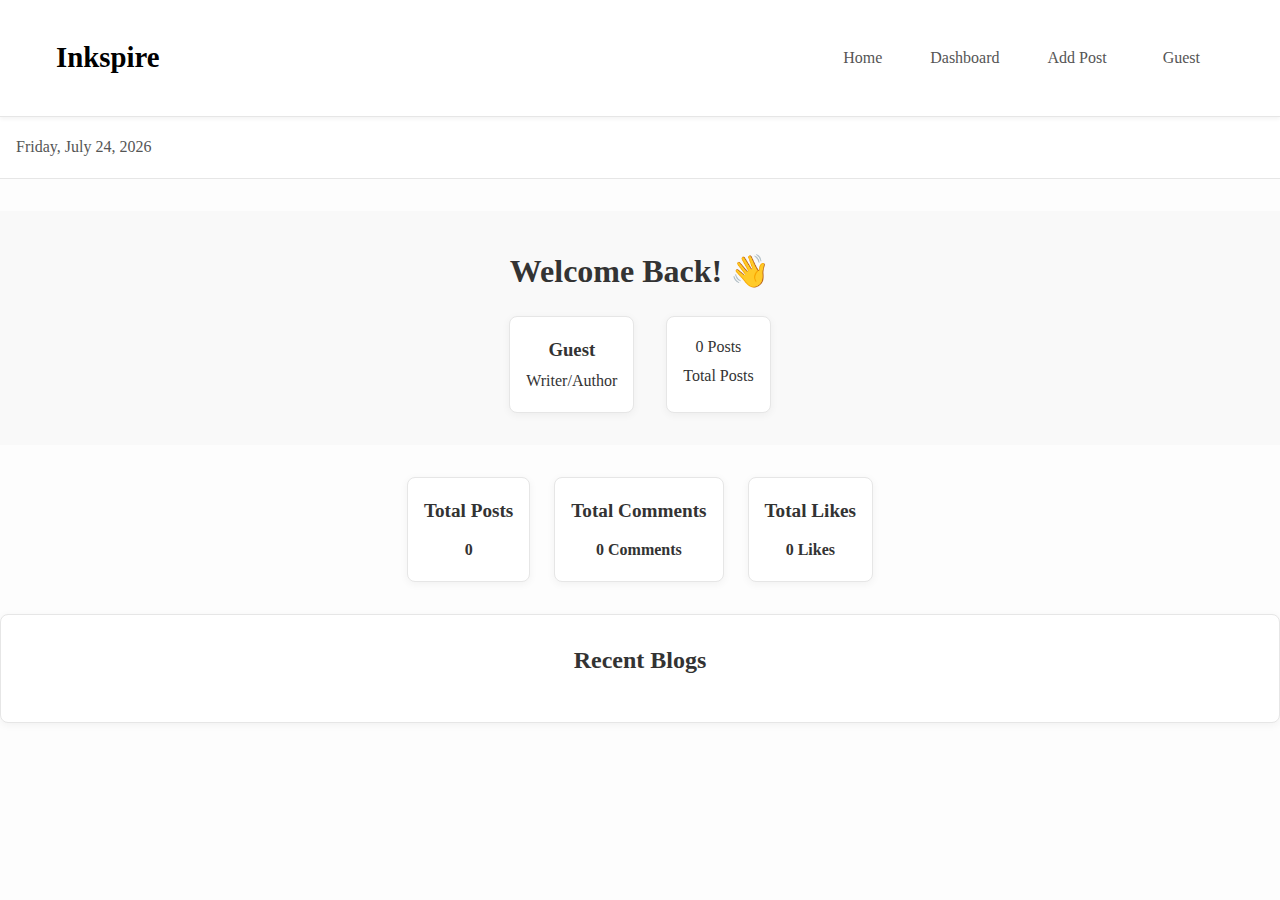
<file: dashboard.html>
<!DOCTYPE html>
<html lang="en">
<head>
  <meta charset="UTF-8">
  <meta name="viewport" content="width=device-width, initial-scale=1.0">
  <title>Dashboard</title>
  <link rel="stylesheet" href="dashboard.css">
</head>
<body>
  <div class="dashboard">
    <header class="ourheader">
      <div class="container">
        <div class="logo">
          <h1><a href="#">Inkspire</a></h1>
        </div>
        <nav>
          <ul class="nav-list">
            <li><a href="index.html">Home</a></li>
            <li><a href="dashboard.html">Dashboard</a></li>
            <li><a href="blog.html">Add Post</a></li>
            <li class="dropdown">
              <a href="#" class="dropdown-toggle">
                <i class="fa fa-user"></i> <span id="header-username">Guest</span>
                <i class="fa fa-chevron-down"></i>
              </a>
              <ul class="dropdown-menu">
                <li><a href="login.html" id="signup-link" style="display: none;">SignUp</a></li>
                <li><a href="#" class="logout" id="logout-link" style="display: none;">Logout</a></li>
              </ul>
            </li>
          </ul>
        </nav>
      </div>
    </header>

    <main>
      <div class="topbar">
        <div class="date-profile">
          <span class="date" id="current-date"></span>
        </div>
      </div>

      <section class="welcome">
        <h1>Welcome Back! 👋</h1>
        <div class="user-info">
          <div class="user-card">
            <h3 id="user-name">Guest</h3>
            <p>Writer/Author</p>
          </div>
          <div class="stats">
            <span id="total-posts">0</span>
            <p>Total Posts</p>
          </div>
        
        </div>
      </section>

      <section class="cards">
        <div class="card">
          <h3>Total Posts</h3>
          <p><b id="total-posts-card">0</b></p>
        </div>
        <div class="card">
          <h3>Total Comments</h3>
          <p><b id="comments">0</b></p>
        </div>
        <div class="card">
          <h3>Total Likes</h3>
          <p><b id="likes">0</b></p>
        </div>
      </section>

      <section class="content">
        <div class="recent-blogs">
          <div class="blog-header">
            <h3>Recent Blogs</h3>
          </div>
          <ul id="blogs-list"></ul>
        </div>
      </section>
    </main>
  </div>
  <script src="dashboard.js"></script>
</body>
</html>
</file>
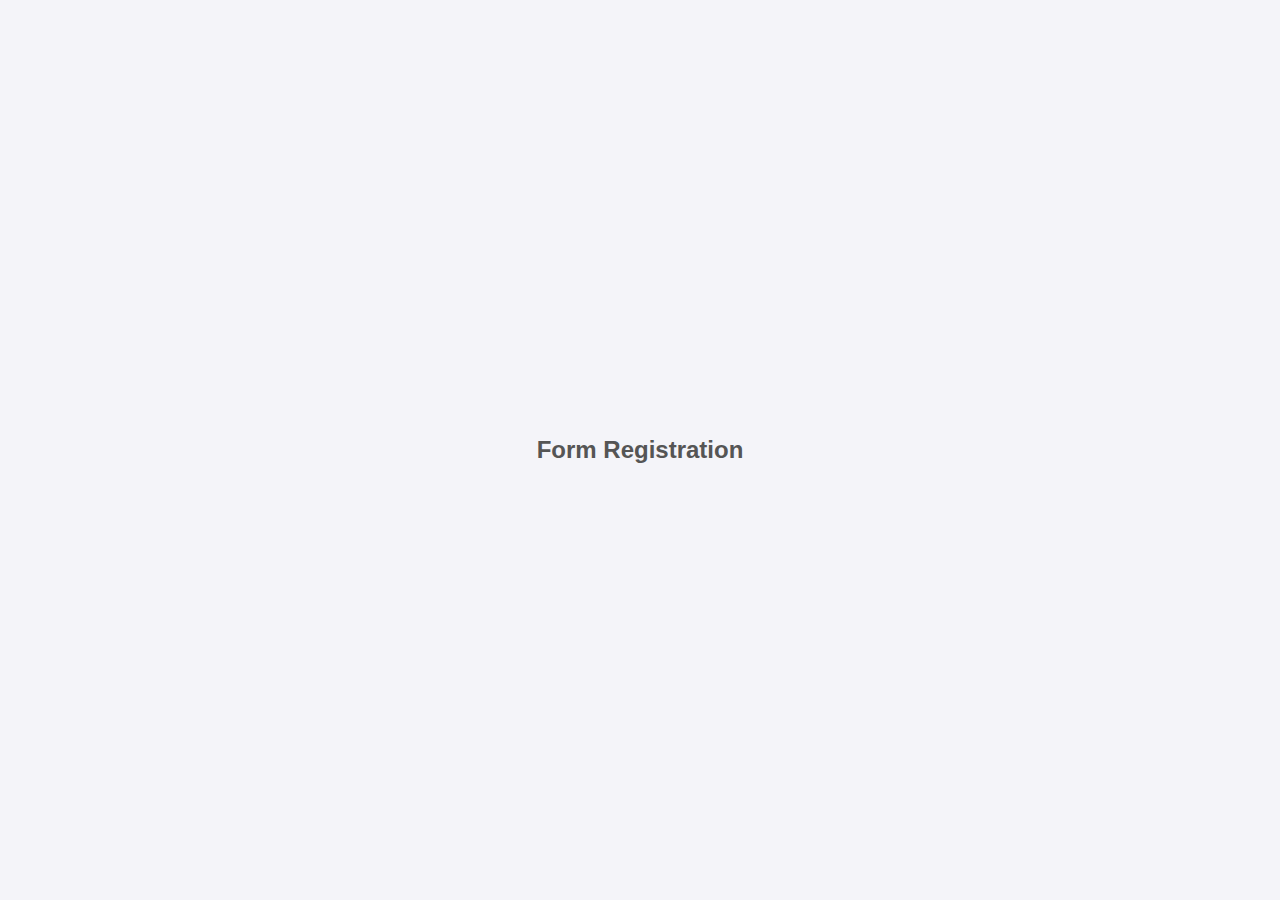
<file: idx.html>
<!DOCTYPE html>
<html lang="en">
<head>
    <meta charset="UTF-8">
    <meta name="viewport" content="width=device-width, initial-scale=1.0">
    <title>Login Form</title>
    <link rel="stylesheet" href="./styles.css">
</head>
<body>
    <div id="container">
        <h2>Form Registration</h2>
        
        <!-- Sign Up -->
        <div id="signup" class="form-container">
            <form id="signupForm">
                <h1>Sign Up Page</h1>
                <label for="username">Username</label>
                <input type="text" id="username" placeholder="Username" required>
                <label for="email">Email</label>
                <input type="email" id="email" placeholder="Email" required>
                <label for="password">Password</label>
                <input type="password" id="password" placeholder="Password" required>
                <button type="submit" id="signupbtn">Sign Up</button>
                <p>Already have an account? <a id="login_btn" href="#">Login</a></p>
            </form>
        </div>

        <!-- Login -->
        <div id="login" class="form-container" style="display: none;">
            <form id="loginForm">
                <h1>Login Page</h1>
                <label for="email-login">Email</label>
                <input type="email" id="email-login" placeholder="Email" required>
                <label for="password-login">Password</label>
                <input type="password" id="password-login" placeholder="Password" required>
                <button type="submit" id="loginbtn">Login</button>
                <p>Create an account? <a href="#" id="signup_btn">Sign Up</a></p>
            </form>
        </div>
    </div>

    <script src="./script.js"></script>
</body>
</html>
</file>
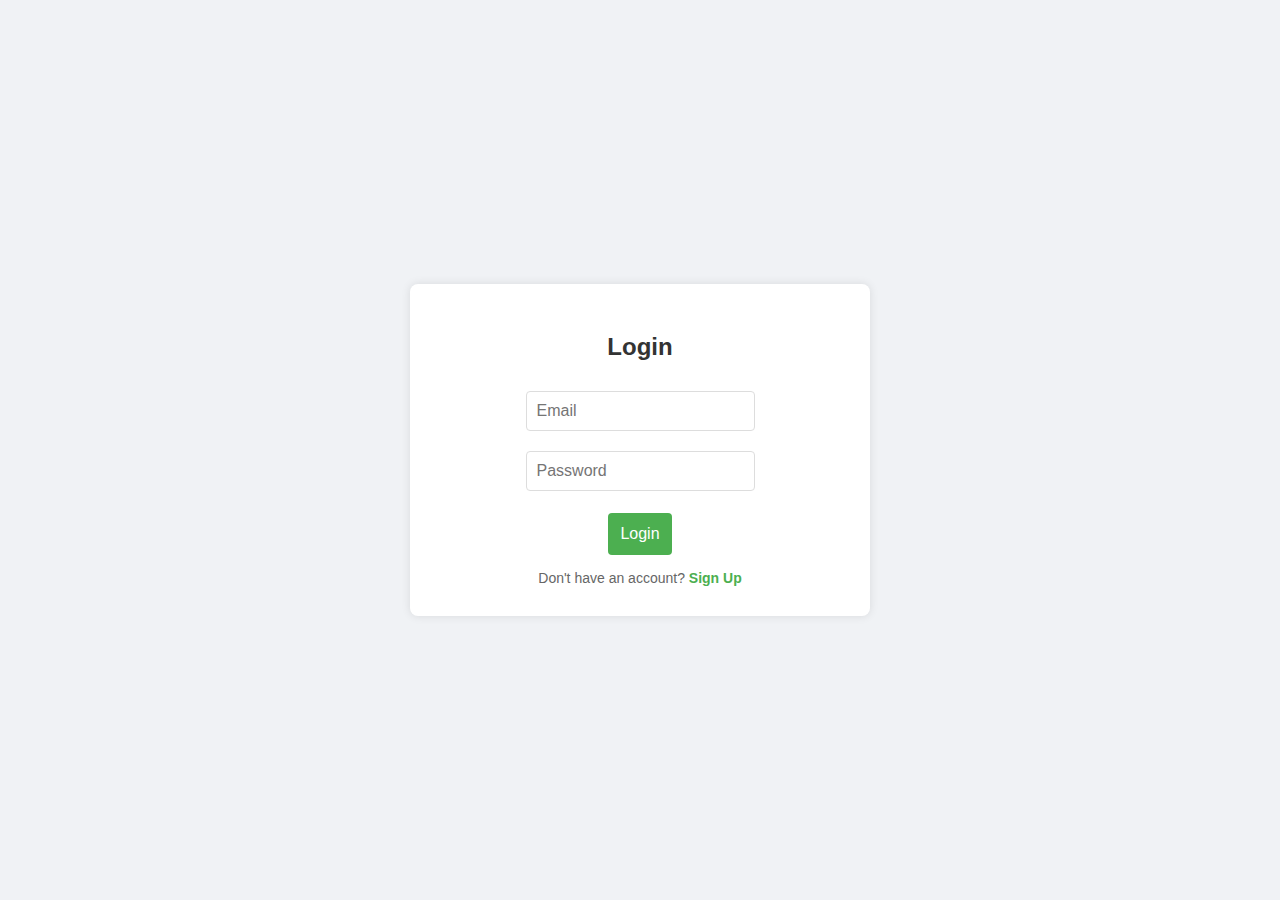
<file: login.html>
<!DOCTYPE html>
<html lang="en">
<head>
    <meta charset="UTF-8">
    <meta name="viewport" content="width=device-width, initial-scale=1.0">
    <title>Login / Sign Up</title>
    <style>
        body {
            font-family: Arial, sans-serif;
            display: flex;
            justify-content: center;
            align-items: center;
            height: 100vh;
            margin: 0;
            background-color: #f0f2f5;
        }
        .container {
            background-color: white;
            border-radius: 8px;
            box-shadow: 0 0 10px rgba(0,0,0,0.1);
            width: 400px;
            padding: 30px;
            text-align: center;
        }
        .form-container {
            display: flex;
            flex-direction: column;
        }
        h2 {
            margin-bottom: 20px;
            color: #333;
        }
        input {
            margin: 10px 0;
            padding: 10px;
            border: 1px solid #ddd;
            border-radius: 4px;
            font-size: 16px;
        }
        button {
            padding: 12px;
            background-color: #4CAF50;
            color: white;
            border: none;
            border-radius: 4px;
            cursor: pointer;
            font-size: 16px;
            margin-top: 10px;
            transition: background-color 0.3s ease;
        }
        button:hover {
            background-color: #45a049;
        }
        .toggle-form {
            margin-top: 15px;
            font-size: 14px;
            color: #666;
        }
        .toggle-form a {
            color: #4CAF50;
            text-decoration: none;
            font-weight: bold;
        }
        .toggle-form a:hover {
            text-decoration: underline;
        }
        .error {
            color: red;
            font-size: 12px;
            margin-top: -8px;
            margin-bottom: 10px;
            text-align: left;
        }
    </style>
</head>
<body>
    <div class="container">
        <div id="loginContainer">
            <form id="loginForm">
                <h2>Login</h2>
                <input type="email" id="email-login" placeholder="Email" required>
                <input type="password" id="password-login" placeholder="Password" required>
                <div id="login-error" class="error"></div>
                <button type="submit">Login</button>
                <div class="toggle-form">
                    Don't have an account? <a href="#" id="showSignup">Sign Up</a>
                </div>
            </form>
        </div>

        <div id="signupContainer" style="display: none;">
            <form id="signupForm">
                <h2>Sign Up</h2>
                <input type="text" id="username" placeholder="Username" required>
                <div id="username-error" class="error"></div>
                
                <input type="email" id="email" placeholder="Email" required>
                <div id="email-error" class="error"></div>
                
                <input type="password" id="password" placeholder="Password" required>
                <div id="password-error" class="error"></div>
                
                <input type="password" id="confirm-password" placeholder="Confirm Password" required>
                <div id="confirm-password-error" class="error"></div>
                
                <button type="submit">Sign Up</button>
                <div class="toggle-form">
                    Already have an account? <a href="#" id="showLogin">Login</a>
                </div>
            </form>
        </div>
    </div>

    <script src="login.js"></script>
</body>
</html>
</file>
<file: dashboard.css>
/* General Styles */
* {
  margin: 0;
  padding: 0;
  box-sizing: border-box;
}

body {
  font-family: 'Georgia', serif;
  color: #333;
  line-height: 1.8;
  background: #fdfdfd;
  transition: background 0.3s ease, color 0.3s ease;
}

a {
  text-decoration: none;
  color: inherit;
  transition: color 0.3s ease;
}

a:hover {
  color: #1a73e8;
}

.container {
  width: 100%;
  max-width: 1200px;
  margin: 0 auto;
  padding: 1rem;
}

/* Header */
.ourheader {
  background: #fff;
  padding: 1rem 0;
  border-bottom: 1px solid #e6e6e6;
  position: sticky;
  top: 0;
  z-index: 1000;
  box-shadow: 0 2px 4px rgba(0, 0, 0, 0.05);
}

.ourheader .container {
  display: flex;
  justify-content: space-between;
  align-items: center;
  flex-wrap: wrap;
}

.ourheader .logo h1 {
  font-size: 1.8rem;
  font-weight: bold;
  margin: 0;
  color: #000;
  flex-grow: 1;
}

.nav-list {
  list-style: none;
  display: flex;
  gap: 1rem;
  flex-wrap: wrap;
}

.nav-list li {
  position: relative;
}

.nav-list a {
  color: #555;
  font-weight: 500;
  padding: 0.5rem 1rem;
  border-radius: 4px;
  transition: background 0.3s ease, color 0.3s ease;
  display: inline-block;
  text-align: center;
}

.nav-list a:hover {
  color: #fff;
  background: #1a73e8;
}

/* Dropdown Menu */
.nav-list .dropdown-toggle {
  display: flex;
  align-items: center;
  gap: 0.5rem;
  text-align: center;
}

.dropdown-menu {
  display: none;
  position: absolute;
  top: 100%;
  left: 0;
  background: #fff;
  box-shadow: 0 4px 8px rgba(0, 0, 0, 0.1);
  border-radius: 6px;
  min-width: 150px;
}

.dropdown-menu li a {
  display: block;
  padding: 0.75rem 1rem;
  color: #333;
  white-space: nowrap;
  transition: background 0.3s ease;
}

.dropdown-menu li a:hover {
  background: #f0f0f0;
  color: #1a73e8;
}

.dropdown:hover .dropdown-menu {
  display: block;
}

/* Topbar */
.topbar {
  display: flex;
  justify-content: space-between;
  align-items: center;
  padding: 1rem;
  background: #fff;
  border-bottom: 1px solid #e6e6e6;
}

.topbar input[type="text"] {
  padding: 0.5rem 1rem;
  border: 1px solid #e6e6e6;
  border-radius: 6px;
  width: 100%;
  max-width: 300px;
}

.date-profile {
  display: flex;
  align-items: center;
  gap: 1rem;
}

.date {
  font-size: 1rem;
  color: #555;
}

.profile img {
  width: 40px;
  height: 40px;
  border-radius: 50%;
  object-fit: cover;
}

/* Welcome Section */
.welcome {
  text-align: center;
  padding: 2rem 1rem;
  background: #f9f9f9;
  margin: 2rem 0;
}

.welcome h1 {
  font-size: 2rem;
  margin-bottom: 1rem;
}

.user-info {
  display: flex;
  justify-content: center;
  gap: 2rem;
  margin-top: 1rem;
}

.user-card, .stats {
  background: #fff;
  padding: 1rem;
  border-radius: 8px;
  text-align: center;
  border: 1px solid #e6e6e6;
  box-shadow: 0 2px 8px rgba(0, 0, 0, 0.05);
}

/* Cards Section */
.cards {
  display: flex;
  gap: 1.5rem;
  justify-content: center;
  margin: 2rem 0;
}

.card {
  background: #fff;
  padding: 1rem;
  border-radius: 8px;
  text-align: center;
  border: 1px solid #e6e6e6;
  box-shadow: 0 2px 8px rgba(0, 0, 0, 0.05);
}

.card h3 {
  font-size: 1.2rem;
  margin-bottom: 0.5rem;
}

/* Main Content Section */
.content {
  display: flex;
  align-items: flex-start;
  gap: 2rem;
  flex-wrap: wrap; /* Ensures layout adjusts without media queries */
  margin-top: 2rem;
}

/* Analytics Section */
.analytics {
  flex: 2; /* Takes up more space */
  background: #fff;
  border: 1px solid #e6e6e6;
  border-radius: 8px;
  padding: 1.5rem;
  box-shadow: 0 2px 8px rgba(0, 0, 0, 0.05);
  min-width: 300px; /* Prevents excessive shrinking */
}

/* Recent Blogs Section */
.recent-blogs {
  flex: 1; /* Takes up less space */
  background: #fff;
  border: 1px solid #e6e6e6;
  border-radius: 8px;
  padding: 1.5rem;
  box-shadow: 0 2px 8px rgba(0, 0, 0, 0.05);
  min-width: 250px; /* Prevents excessive shrinking */
}

.blog-header {
  text-align: center;
  margin-bottom: 1rem;
}

.blog-header h3 {
  font-size: 1.5rem;
  font-weight: bold;
}

#blogs-list {
  list-style: none;
  padding: 0;
  display: flex;
  flex-direction: column;
  gap: 1rem;
}

#blogs-list li {
  background: #fff;
  padding: 1rem;
  border-radius: 8px;
  border: 1px solid #e6e6e6;
  box-shadow: 0 2px 8px rgba(0, 0, 0, 0.05);
}
</file>
<file: styles.css>
body {
    font-family: Arial, sans-serif;
    margin: 0;
    padding: 0;
    display: flex;
    justify-content: center;
    align-items: center;
    height: 100vh;
    background-color: #f4f4f9; /* Light background for contrast */
    color: #333; /* Darker text for readability */
}

#container {
    display: flex;
    flex-direction: column;
    align-items: center;
    text-align: center;
    padding: 10px;
}

h2 {
    color: #555;
    font-weight: bold;
    margin-bottom: 20px;
}

.form-container {
    background-color: #fff;
    border-radius: 15px;
    box-shadow: 0 4px 15px rgba(0, 0, 0, 0.1); /* Subtle shadow */
    padding: 20px;
    width: 100%;
    max-width: 400px; /* Limit the width for smaller screens */
    box-sizing: border-box;
    margin: 10px 0;
}

.form-container {
    display: none; /* Hide both forms initially */
}

.form-container.active {
    display: block; /* Show the active form */
}


input[type="text"],
input[type="email"],
input[type="password"] {
    width: calc(100% - 20px); /* Full width minus padding */
    padding: 10px;
    font-size: 1rem;
    margin-bottom: 15px;
    border: 1px solid #ccc;
    border-radius: 5px;
    box-sizing: border-box;
    transition: border-color 0.3s ease;
}

input[type="text"]:focus,
input[type="email"]:focus,
input[type="password"]:focus {
    outline: none;
    border-color: #007bff; /* Highlight color */
    box-shadow: 0 0 5px rgba(0, 123, 255, 0.5);
}

button {
    padding: 10px 20px;
    margin: 10px 0;
    background-color: #007bff; /* Button background */
    color: #fff; /* Button text */
    font-size: 1rem;
    border: none;
    border-radius: 5px;
    cursor: pointer;
    transition: background-color 0.3s ease;
}

button:hover {
    background-color: #0056b3; 
}

a {
    color: #007bff;
    text-decoration: none;
    font-size: 0.9rem;
    transition: color 0.3s ease;
}

a:hover {
    color: #0056b3;
    text-decoration: underline;
}

p {
    margin: 0;
    font-size: 0.9rem;
    color: #555;
}

@media (max-width: 480px) {
    .form-container {
        width: 90%; /* Adjust width for small screens */
    }

    input[type="text"],
    input[type="email"],
    input[type="password"] {
        font-size: 0.9rem; /* Slightly smaller font size */
    }

    button {
        font-size: 0.9rem;
    }
}
</file>
